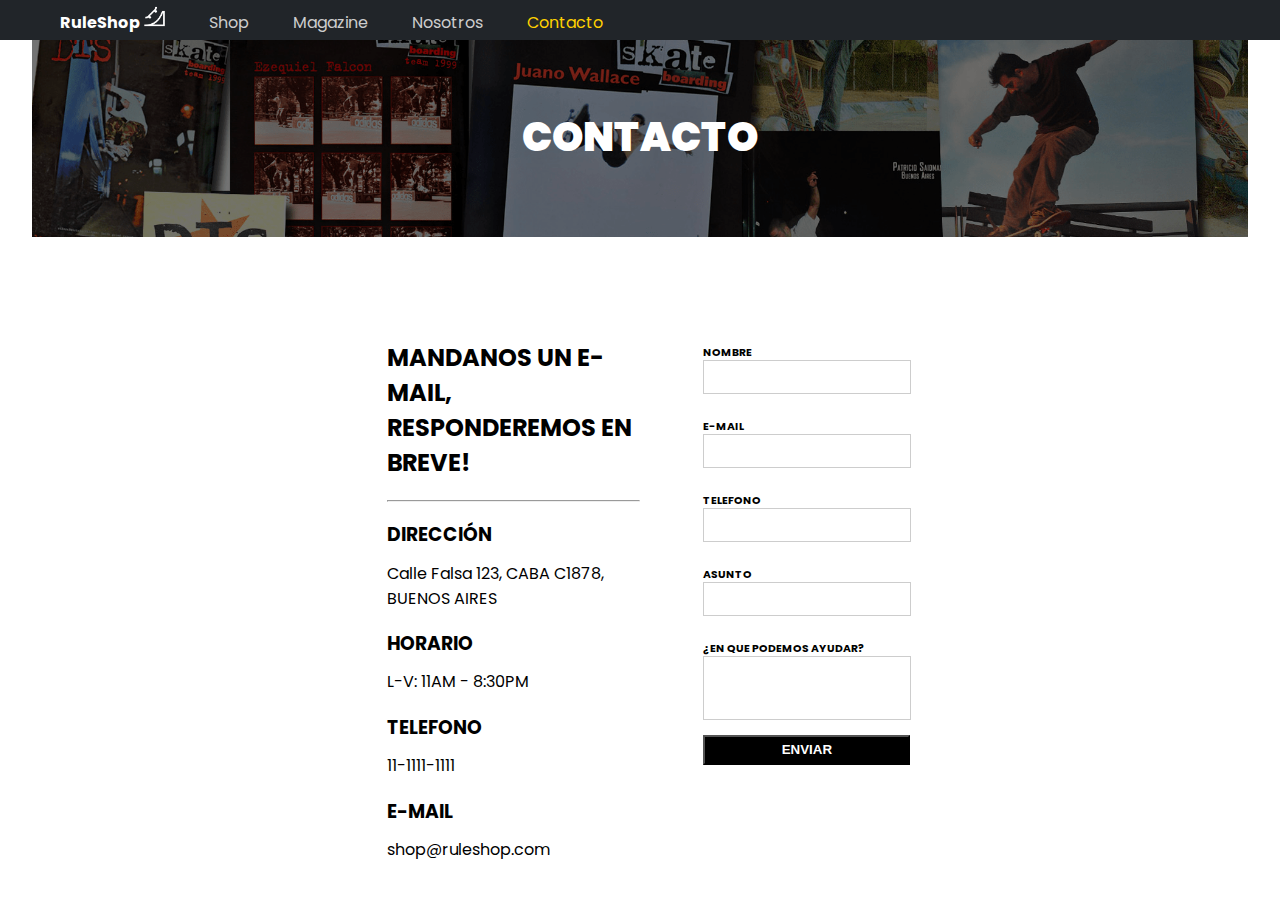
<file: contacto.html>
<!doctype html>
<html lang="es">
<head>
	<meta charset="utf-8">
	<meta name="viewport" content="width=device-width, initial-scale=1">
	<title>Rule Shop - Home</title>
	<link rel="preconnect" href="https://fonts.googleapis.com">
	<link rel="preconnect" href="https://fonts.gstatic.com" crossorigin>
	<link href="https://fonts.googleapis.com/css2?family=Poppins&display=swap" rel="stylesheet">

	<!--- Css Links --->
	<link rel="stylesheet" type="text/css" href="assets/css/navbar.css">	
	<link rel="stylesheet" type="text/css" href="assets/css/contacto.css">	
	<!--- End Css --->

</head>
<body>

<header>  
	<nav>  
		<ul>
			<li>  
				<h4 style="font-family: Poppins, sans-serif; color: #fff; text-decoration: none; cursor: pointer;">
					<a style="text-decoration: none; color: #fff;" href="index.html">RuleShop</a>
					<img style="width: 3%;" src="assets/img/logo.png">
				</h4>  
			</li>    
			<li>  
				<a href="shop.html" style="font-family: Poppins, sans-serif; color: #CDCDCD; text-decoration: none; cursor: pointer;">Shop</a>  
			</li>  
			<li>  
				<a href="magazine.html" style="font-family: Poppins, sans-serif; color: #CDCDCD; text-decoration: none; cursor: pointer;">Magazine</a>  
			</li>  
			<li>  
				<a href="nosotros.html" style="font-family: Poppins, sans-serif; color: #CDCDCD; text-decoration: none; cursor: pointer;">Nosotros</a>  
			</li>  
			<li> 
				<a href="#" style="font-family: Poppins, sans-serif; color: #FFD100; text-decoration: none; cursor: pointer;">Contacto</a>  
			</li>  			
		</ul>  
	</nav>  
</header>  

<div class="magazine">
	<center>		
		<div class="div-img-mag">
			<img style="width: 95vw;" src="assets/img/banner-magazine.png">			
		</div>
		<div class="div-content-mag">
			<h1 class="textmag"><b>CONTACTO</b></h1>			
		</div>
	</center>
</div>

<div class="infolocal">
	<div class="titleinfo">
		<h2>MANDANOS UN E-MAIL, RESPONDEREMOS EN BREVE!</h2>
		<hr>
	</div>
	<div class="info">
		<h3>DIRECCIÓN</h3>
		<p style="margin-top: -3%;">Calle Falsa 123, CABA C1878, BUENOS AIRES</p>
		<h3>HORARIO</h3>
		<p style="margin-top: -3%;">L-V: 11AM - 8:30PM</p>
		<h3>TELEFONO</h3>
		<p style="margin-top: -3%;">11-1111-1111</p>
		<h3>E-MAIL</h3>
		<p style="margin-top: -3%;">shop@ruleshop.com</p>
	</div>
</div>

<div class="contacto">
	<div>
		<h6>NOMBRE</h6>
		<input type="text">
		<h6>E-MAIL</h6>
		<input type="text">
		<h6>TELEFONO</h6>
		<input type="text">
		<h6>ASUNTO</h6>
		<input type="text">
		<h6>¿EN QUE PODEMOS AYUDAR?</h6>
		<input class="inputgrande" type="text">
		<button class="btnenviar"><b>ENVIAR</b></button>
	</div>
</div>

</body>
</html>
</file>
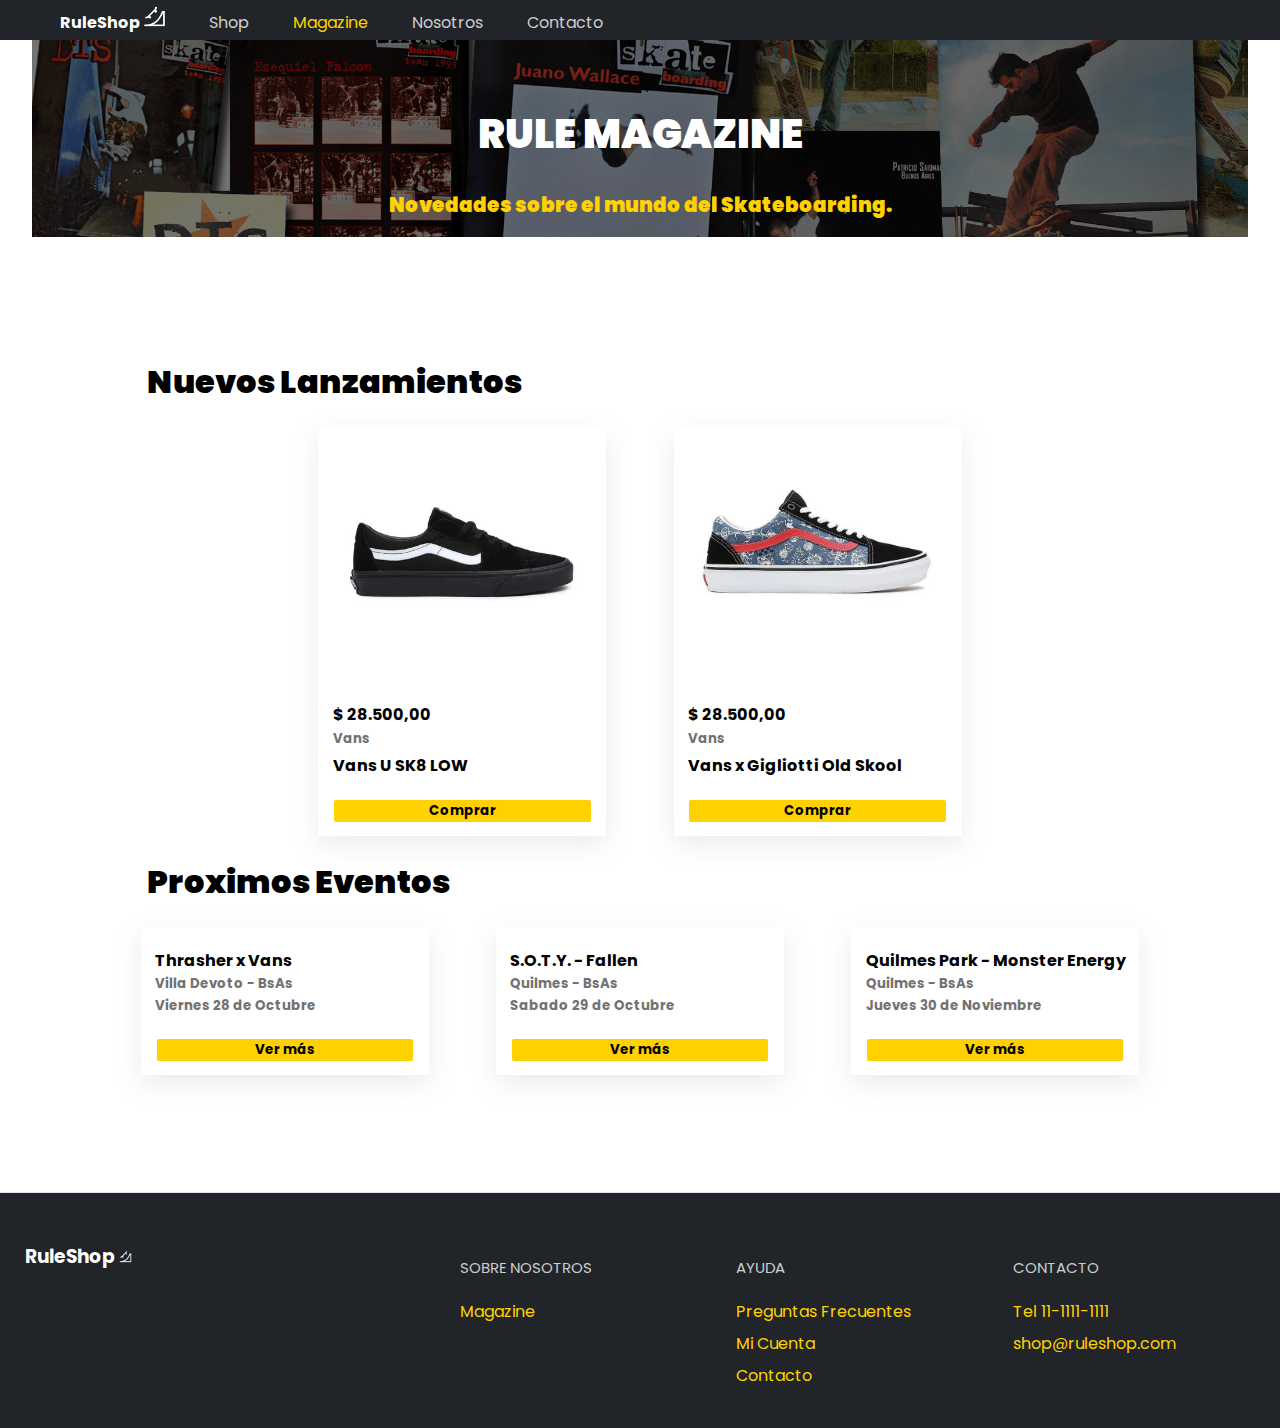
<file: magazine.html>
<!doctype html>
<html lang="es">
 
<head>
	<meta charset="utf-8">
	<meta name="viewport" content="width=device-width, initial-scale=1">
	<title>Rule Shop - Magazine</title>
	<link rel="preconnect" href="https://fonts.googleapis.com">
	<link rel="preconnect" href="https://fonts.gstatic.com" crossorigin>
	<link href="https://fonts.googleapis.com/css2?family=Poppins&display=swap" rel="stylesheet">

	<!--- Css Links --->
	<link rel="stylesheet" type="text/css" href="assets/css/navbar.css">	
	<link rel="stylesheet" type="text/css" href="assets/css/magazine.css">
	<link rel="stylesheet" type="text/css" href="assets/css/footer.css">
	<!--- End Css --->

</head>
<body>

<header>  
	<nav>  
		<ul>
			<li>  
				<h4 style="font-family: Poppins, sans-serif; color: #fff; text-decoration: none; cursor: pointer;">
					<a style="text-decoration: none; color: #fff;" href="index.html">RuleShop</a>
					<img style="width: 3%;" src="assets/img/logo.png">
				</h4>  
			</li>    
			<li>  
				<a href="shop.html" style="font-family: Poppins, sans-serif; color: #CDCDCD; text-decoration: none; cursor: pointer;">Shop</a>  
			</li>  
			<li>  
				<a href="#" style="font-family: Poppins, sans-serif; color: #FFD100; text-decoration: none; cursor: pointer;">Magazine</a>  
			</li>  
			<li>  
				<a href="nosotros.html" style="font-family: Poppins, sans-serif; color: #CDCDCD; text-decoration: none; cursor: pointer;">Nosotros</a>  
			</li>  
			<li> 
				<a href="contacto.html" style="font-family: Poppins, sans-serif; color: #CDCDCD; text-decoration: none; cursor: pointer;">Contacto</a>  
			</li>  			
		</ul>  
	</nav>  
</header>   

<div class="magazine">
	<center>		
		<div class="div-img-mag">
			<img style="width: 95vw;" src="assets/img/banner-magazine.png">			
		</div>
		<div class="div-content-mag">
			<h1 class="textmag"><b>RULE MAGAZINE</b></h1>			
			<h2 class="subtitle"><b>Novedades sobre el mundo del Skateboarding.</b></h2>
		</div>
	</center>
</div>

<br><br>

<div class="hoodieshop">
	<h1 class="titlecards" style="font-family: Poppins, sans-serif;"><b>Nuevos Lanzamientos</b></h1>
</div>

<div class="containershop">
	<center>
		<div class="card card1" style="width: 18rem;">
			<center>		
	  			<img src="assets/img/shop/zapa1.webp" class="card-img-top">
			</center>
	  		<div class="card-body">
	    		<h4 class="card-price">$ 28.500,00</h4>
	    		<h5 class="card-brand">Vans</h5>    		
	    		<h4 class="card-title">Vans U SK8 LOW</h4>
	    		<center>
	    			<button class="btnbuy"><b><a href="shop.html" style="text-decoration: none; color: #000;">Comprar</a></b></button>
	    		</center>
	  		</div>
		</div>	
		<div class="card card2" style="width: 18rem;">
			<center>		
	  			<img src="assets/img/shop/zapa2.webp" class="card-img-top">
			</center>
	  		<div class="card-body">
	    		<h4 class="card-price">$ 28.500,00</h4>
	    		<h5 class="card-brand">Vans</h5>    		
	    		<h4 class="card-title">Vans x Gigliotti Old Skool</h4>
	    		<center>
	    			<button class="btnbuy"><b><a href="shop.html" style="text-decoration: none; color: #000;">Comprar</a></b></button>
	    		</center>
	  		</div>
		</div>			
	<center>	
</div>

<div class="hoodieshop">
	<h1 class="titlecards" style="font-family: Poppins, sans-serif;"><b>Proximos Eventos</b></h1>
</div>

<div class="containershop">
	<center>
		<div class="card card1" style="width: 18rem;">			
  		<div class="card-body">
    		<h4 class="card-price">Thrasher x Vans</h4>
    		<h5 class="card-brand">Villa Devoto - BsAs</h5>    		
    		<h5 class="card-brand">Viernes 28 de Octubre</h5>
    		<center>
    			<button class="btnbuy"><b>Ver más</b></button>
    		</center>
  		</div>
		</div>	
	  <div class="card card2" style="width: 18rem;">			
  		<div class="card-body">
    		<h4 class="card-price">S.O.T.Y. - Fallen</h4>
    		<h5 class="card-brand">Quilmes - BsAs</h5>    		
    		<h5 class="card-brand">Sabado 29 de Octubre</h5>
    		<center>
    			<button class="btnbuy"><b>Ver más</b></button>
    		</center>
  		</div>
		</div>
	  <div class="card card3" style="width: 18rem;">			
  		<div class="card-body">
    		<h4 class="card-price">Quilmes Park - Monster Energy</h4>
    		<h5 class="card-brand">Quilmes - BsAs</h5>    		
    		<h5 class="card-brand">Jueves 30 de Noviembre</h5>
    		<center>
    			<button class="btnbuy"><b>Ver más</b></button>
    		</center>
  		</div>
		</div>			
	<center>	
</div>

<br><br><br>

<footer class="footer">
  	<div class="footer__addr">
    	<h3 style="font-family: Poppins, sans-serif; color: #fff; text-decoration: none; cursor: pointer;">
			RuleShop
			<img style="width: 3%;" src="assets/img/logo.png">
		</h3>    
  	</div>
  	<ul class="footer__nav">
    	<li class="nav__item">
      		<h2 class="nav__title">SOBRE NOSOTROS</h2>
  			<ul class="nav__ul">
    			<li>
      				<a href="#" style="font-family: Poppins, sans-serif; color: #FFD100;">Magazine</a>
    			</li>        				    			
  			</ul>
    	</li>        	
    	<li class="nav__item">
      		<h2 class="nav__title">AYUDA</h2>      
  			<ul class="nav__ul">
    			<li>
      				<a href="index.html" style="font-family: Poppins, sans-serif; color: #FFD100;">Preguntas Frecuentes</a>
    			</li>        
    			<li>
      				<a href="index.html" style="font-family: Poppins, sans-serif; color: #FFD100;">Mi Cuenta</a>
    			</li>        
    			<li>
      				<a href="index.html" style="font-family: Poppins, sans-serif; color: #FFD100;">Contacto</a>
    			</li>
  			</ul>
    	</li>
    	<li class="nav__item">
      		<h2 class="nav__title">CONTACTO</h2>      
  			<ul class="nav__ul">
    			<li>
      				<a href="index.html" style="font-family: Poppins, sans-serif; color: #FFD100;">Tel 11-1111-1111</a>
    			</li>        
    			<li>
      				<a href="index.html" style="font-family: Poppins, sans-serif; color: #FFD100;">shop@ruleshop.com</a>
    			</li>            			
  			</ul>
    	</li>
  	</ul>  
</footer>

</body>
</html>
</file>
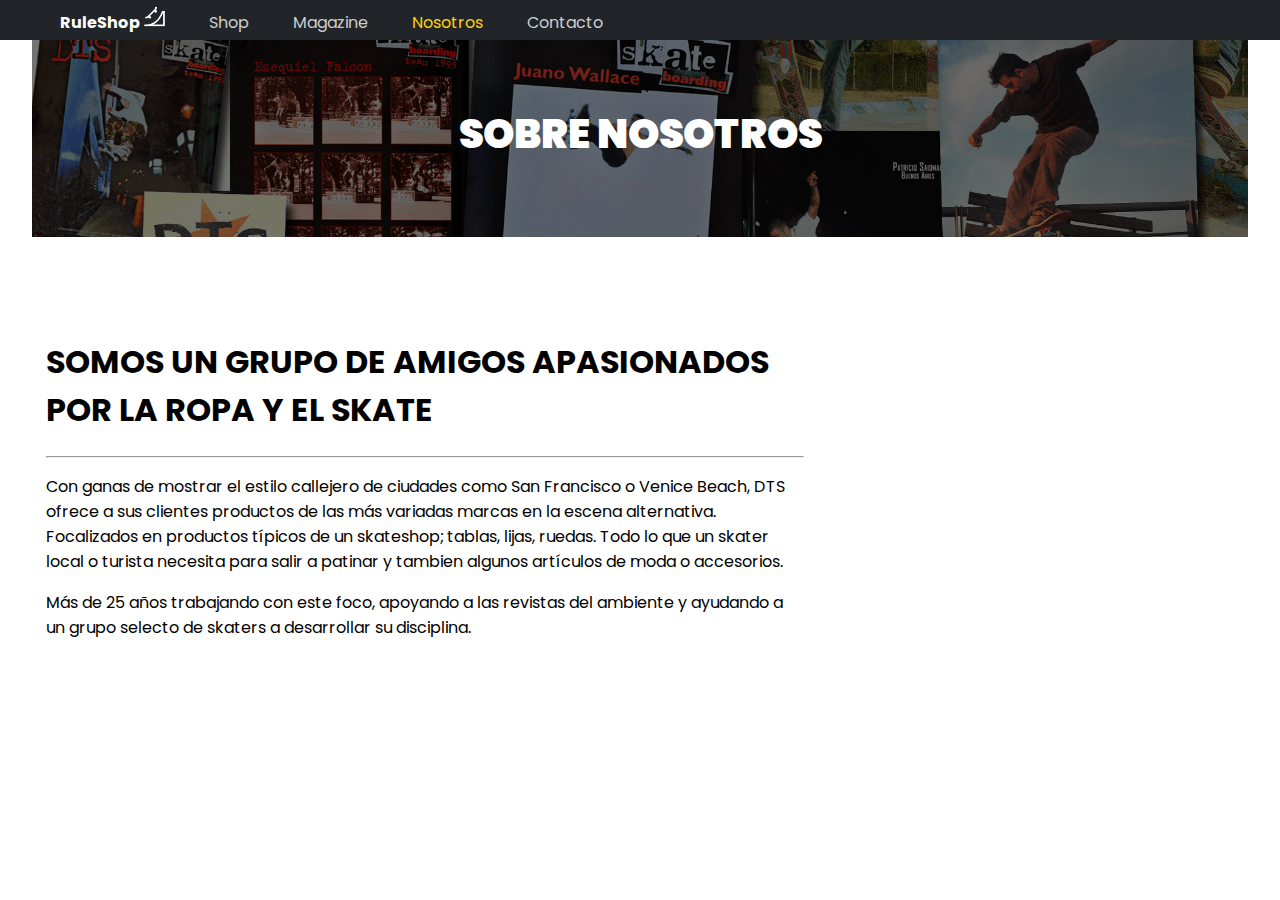
<file: nosotros.html>
<!doctype html>
<html lang="es">
 
<head>
	<meta charset="utf-8">
	<meta name="viewport" content="width=device-width, initial-scale=1">
	<title>Rule Shop - Home</title>
	<link rel="preconnect" href="https://fonts.googleapis.com">
	<link rel="preconnect" href="https://fonts.gstatic.com" crossorigin>
	<link href="https://fonts.googleapis.com/css2?family=Poppins&display=swap" rel="stylesheet">

	<!--- Css Links --->
	<link rel="stylesheet" type="text/css" href="assets/css/navbar.css">
	<link rel="stylesheet" type="text/css" href="assets/css/nosotros.css">		
	<!--- End Css --->

</head>
<body>

<header>  
	<nav>  
		<ul>
			<li>  
				<h4 style="font-family: Poppins, sans-serif; color: #fff; text-decoration: none; cursor: pointer;">
					<a style="text-decoration: none; color: #fff;" href="index.html">RuleShop</a>
					<img style="width: 3%;" src="assets/img/logo.png">
				</h4>  
			</li>    
			<li>  
				<a href="shop.html" style="font-family: Poppins, sans-serif; color: #CDCDCD; text-decoration: none; cursor: pointer;">Shop</a>  
			</li>  
			<li>  
				<a href="magazine.html" style="font-family: Poppins, sans-serif; color: #CDCDCD; text-decoration: none; cursor: pointer;">Magazine</a>  
			</li>  
			<li>  
				<a href="#" style="font-family: Poppins, sans-serif; color: #FFD100; text-decoration: none; cursor: pointer;">Nosotros</a>  
			</li>  
			<li> 
				<a href="contacto.html" style="font-family: Poppins, sans-serif; color: #CDCDCD; text-decoration: none; cursor: pointer;">Contacto</a>  
			</li>  			
		</ul>  
	</nav>  
</header>  


<div class="magazine">
	<center>		
		<div class="div-img-mag">
			<img style="width: 95vw;" src="assets/img/banner-magazine.png">			
		</div>
		<div class="div-content-mag">
			<h1 class="textmag"><b>SOBRE NOSOTROS</b></h1>			
		</div>
	</center>
</div>


<div class="historia">
	<h1>SOMOS UN GRUPO DE AMIGOS APASIONADOS POR LA ROPA Y EL SKATE</h1>
	<hr>
	<p>Con ganas de mostrar el estilo callejero de ciudades como San Francisco o Venice Beach, DTS ofrece a sus clientes productos de las más variadas marcas en la escena alternativa. Focalizados en productos típicos de un skateshop; tablas, lijas, ruedas. Todo lo que un skater local o turista necesita para salir a patinar y tambien algunos artículos de moda o accesorios.</p>
	<p>Más de 25 años trabajando con este foco, apoyando a las revistas del ambiente y ayudando a un grupo selecto de skaters a desarrollar su disciplina.</p>
</div>

</body>
</html>
</file>
<file: assets/css/navbar.css>
::-webkit-scrollbar {
    width: 0px;  /* Remove scrollbar space */
    background: transparent;  /* Optional: just make scrollbar invisible */
}

body {
	overflow-x: hidden;
}

header {  
	background-color: #212529;  
	position: fixed;  
	left: 0;  
	right: 0;  	
	height: 40px;  
	display: flex;  
	align-items: center;  	
	margin-top: -8px;
}  

header * {  
	display: inline;  
}  

header li {  
	margin: 20px;  
}
</file>
<file: assets/css/contacto.css>
::-webkit-scrollbar {
    width: 0px;  /* Remove scrollbar space */
    background: transparent;  /* Optional: just make scrollbar invisible */
}

body {
	font-family: Poppins, sans-serif;
}

.div-img-mag {
	z-index: 1;
}

.div-content-mag {
	z-index: 2;
	margin-top: -13%;
	padding-bottom: 10%;
}

.textmag {
	color: #FFF;
	font-size: 40px;
}

.infolocal {
	width: 20%;
	float: left;
	margin-left: 30%;
}

.contacto {
	width: 20%;
	float: right;
	margin-right: 25%;
}

input {
	width: 80%;	
	height: 30px;
	border: 1px solid #CDCDCD;
}

.btnenviar {
	background-color: #000;
	color: #fff;
	width: 82%;
	height: 30px;
	margin-top: 6%;
	cursor: pointer;
}

h6 {
	margin-bottom: -1px;
}

.inputgrande {
	height: 60px;
}
</file>
<file: assets/css/magazine.css>
::-webkit-scrollbar {
    width: 0px;  /* Remove scrollbar space */
    background: transparent;  /* Optional: just make scrollbar invisible */
}

.div-img-mag {
	z-index: 1;
}

.div-content-mag {
	z-index: 2;
	margin-top: -13%;
	padding-bottom: 5%;
}

.textmag {
	font-family: Poppins, sans-serif;
	color: #FFF;
	font-size: 40px;
}

.subtitle {
	width: 100%;
	font-family: Poppins, sans-serif;
	font-size: 20px;
	color: #FFD100;	
}

.titlecards {
	margin-left: 11%;
}

.card {
	margin-left: 5%;
	box-shadow: rgba(149, 157, 165, 0.2) 0px 8px 24px;
}

.cardbrand {
	margin-left: 5%;	
}

.card1 {
	margin-left: -0%;
}

.card-img-top {
	max-width: 250px;
}

.card-title, .card-text, .card-price, .card-brand {
	font-family: Poppins, sans-serif;
	margin-left: 5%;
	text-align: left;
}

.card-brand {
	color: #727272;
	margin-top: -7%;
}

.card-title {
	margin-top: -6%;
}

.btnbuy {
	width: 89%;
	font-family: Poppins, sans-serif;
	color: #000;	
	background-color: #FFD100;
	border: none;
	border-radius: 2px;
	margin-bottom: 5%;	
	cursor: pointer;	
}

.card1, .card2, .card3, .card4 {
	display: inline-block;
}
</file>
<file: assets/css/footer.css>
::-webkit-scrollbar {
    width: 0px;  /* Remove scrollbar space */
    background: transparent;  /* Optional: just make scrollbar invisible */
}

.footer {
  display: flex;
  flex-flow: row wrap;
  padding: 30px 30px 20px 30px;
  color: #2f2f2f;
  background-color: #212529;
  border-top: 1px solid #e5e5e5;  
  width: 100%;
  margin-left: -1%;
  margin-top: 5%;
  margin-bottom: -5%;
}

.footer__addr {
  margin-right: 1.25em;
  margin-bottom: 2em;
}

.footer__addr h2 {
  margin-top: 1.3em;
  font-size: 15px;
  font-weight: 400;
}

.nav__title {
	font-family: Poppins, sans-serif;
  	font-weight: 400;
  	font-size: 15px;
  	color: #CDCDCD;
}

.footer ul {
  list-style: none;
  padding-left: 0;
}

.footer li {
  line-height: 2em;
}

.footer a {
  text-decoration: none;
}

.footer__nav {
  display: flex;
	flex-flow: row wrap;
}

.footer__nav > * {
  flex: 1 50%;
  margin-right: 1.25em;
}

.nav__ul a {
  color: #999;
}

.nav__ul--extra {
  column-count: 2;
  column-gap: 1.25em;
}

@media screen and (min-width: 24.375em) {
  .legal .legal__links {
    margin-left: auto;
  }
}

@media screen and (min-width: 40.375em) {
  .footer__nav > * {
    flex: 1;
  }
  
  .nav__item--extra {
    flex-grow: 2;
  }
  
  .footer__addr {
    flex: 1 0px;
  }
  
  .footer__nav {
    flex: 2 0px;
  }
}
</file>
<file: assets/css/nosotros.css>
::-webkit-scrollbar {
    width: 0px;  /* Remove scrollbar space */
    background: transparent;  /* Optional: just make scrollbar invisible */
}

.div-img-mag {
	z-index: 1;
}

.div-content-mag {
	z-index: 2;
	margin-top: -13%;
	padding-bottom: 10%;
}

.textmag {
	font-family: Poppins, sans-serif;
	color: #FFF;
	font-size: 40px;
}

.btnmag {
	width: 10%;
	font-family: Poppins, sans-serif;
	font-size: 20px;
	color: #FFD100;	
	background-color: transparent;
	border: 2px solid #FFD100;
	border-radius: 5px;
	margin-bottom: 5%;	
	cursor: pointer;	
}

.historia {
	width: 60%;
	float: left;
	font-family: Poppins, sans-serif;
	margin-left: 3%;	
}
</file>
